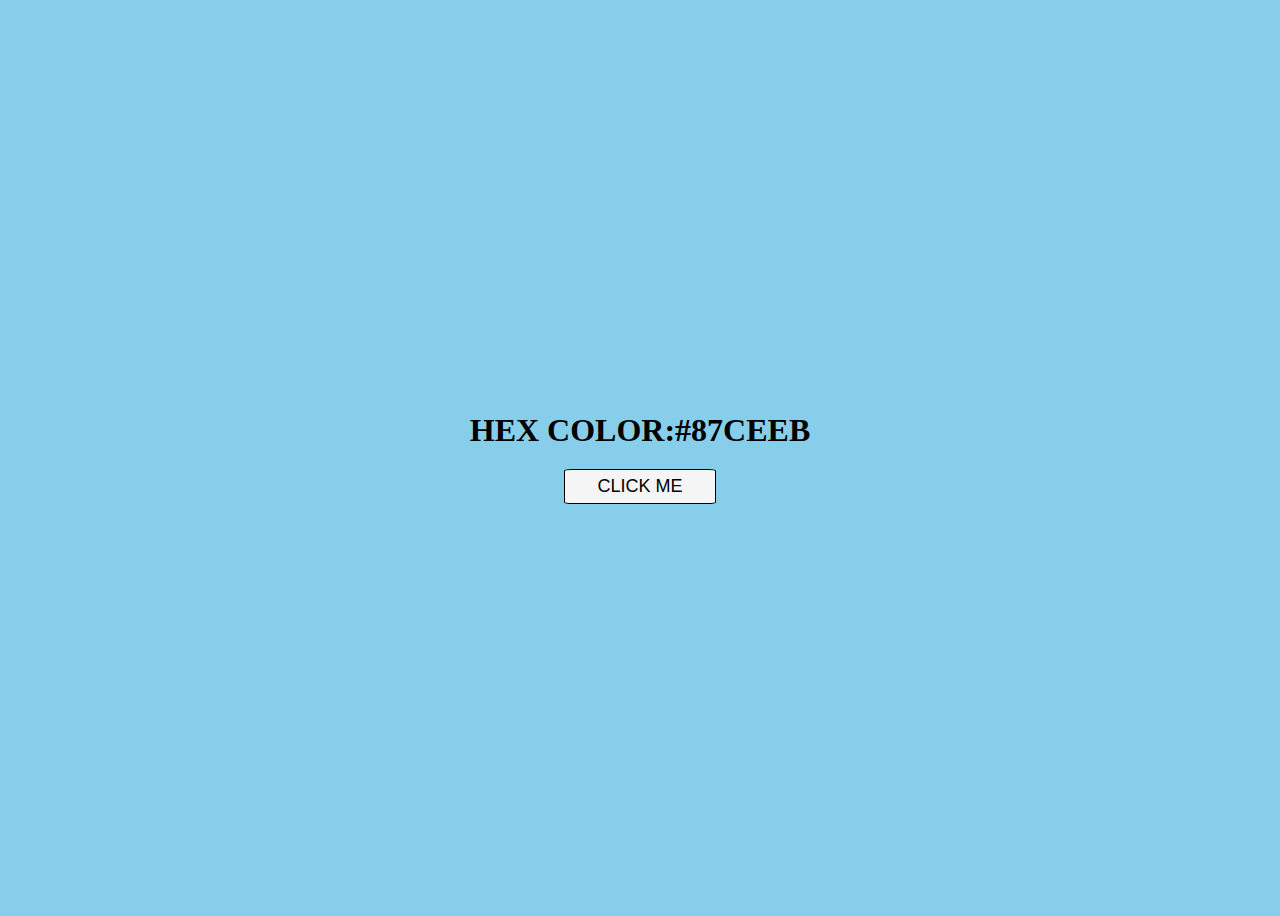
<file: mini-projects/Color flipper/index.html>
<!DOCTYPE html>
<html lang="en">
<head>
    <meta charset="UTF-8">
    <meta http-equiv="X-UA-Compatible" content="IE=edge">
    <meta name="viewport" content="width=device-width, initial-scale=1.0">
    <title>Document</title>
    <link rel="stylesheet" href="main.css">

</head>
<body>
    <div class = "container">
        <h1>HEX COLOR:#87CEEB<h1>
        <div class = "btn__container">
            <button id="click__button">CLICK ME</button>
        </div>
        
    </div>
    <script src="main.js"></script>
</body>
</html>
</file>
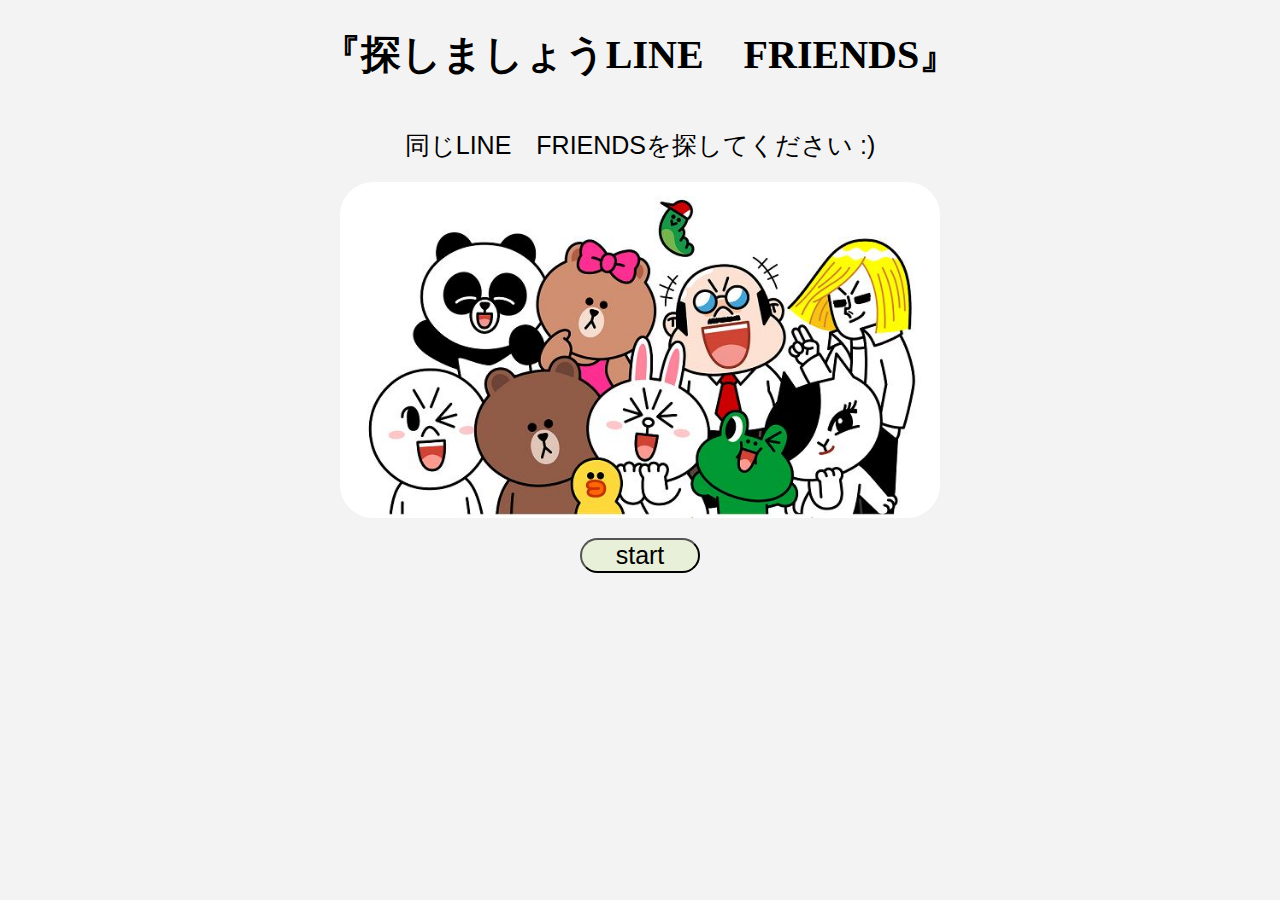
<file: mini-projects/Finding line friends/index.html>
<!DOCTYPE html>
<html lang="en">
<head>
    <meta charset="UTF-8">
    <meta http-equiv="X-UA-Compatible" content="IE=edge">
    <meta name="viewport" content="width=device-width, initial-scale=1.0">
    <link rel="stylesheet" href="style.css">
    <title>Finding line friends</title>
</head>
<body>
    <h1 class="title">『探しましょうLINE　FRIENDS』</h1>
    <section class="content-page">
        <div class="start-page">
            <div class="text-intro">同じLINE　FRIENDSを探してください :)</div>
            <img class="start-screen__img" alt="start screen image" src="images/start.JPG">
            <button class="start__btn">start</button>
        </div>
        <div class="game-page hidden">
            <div class="game-content">
                <div class="cover"></div>
                <div class="card-inside"></div>
            </div>
            <div class="game-info">
            <span>Left time</span>
            <span>solved problems</span>
            </div>
        </div>
    </section>
<script src="app.js"></script>
</body>
</html>
</file>
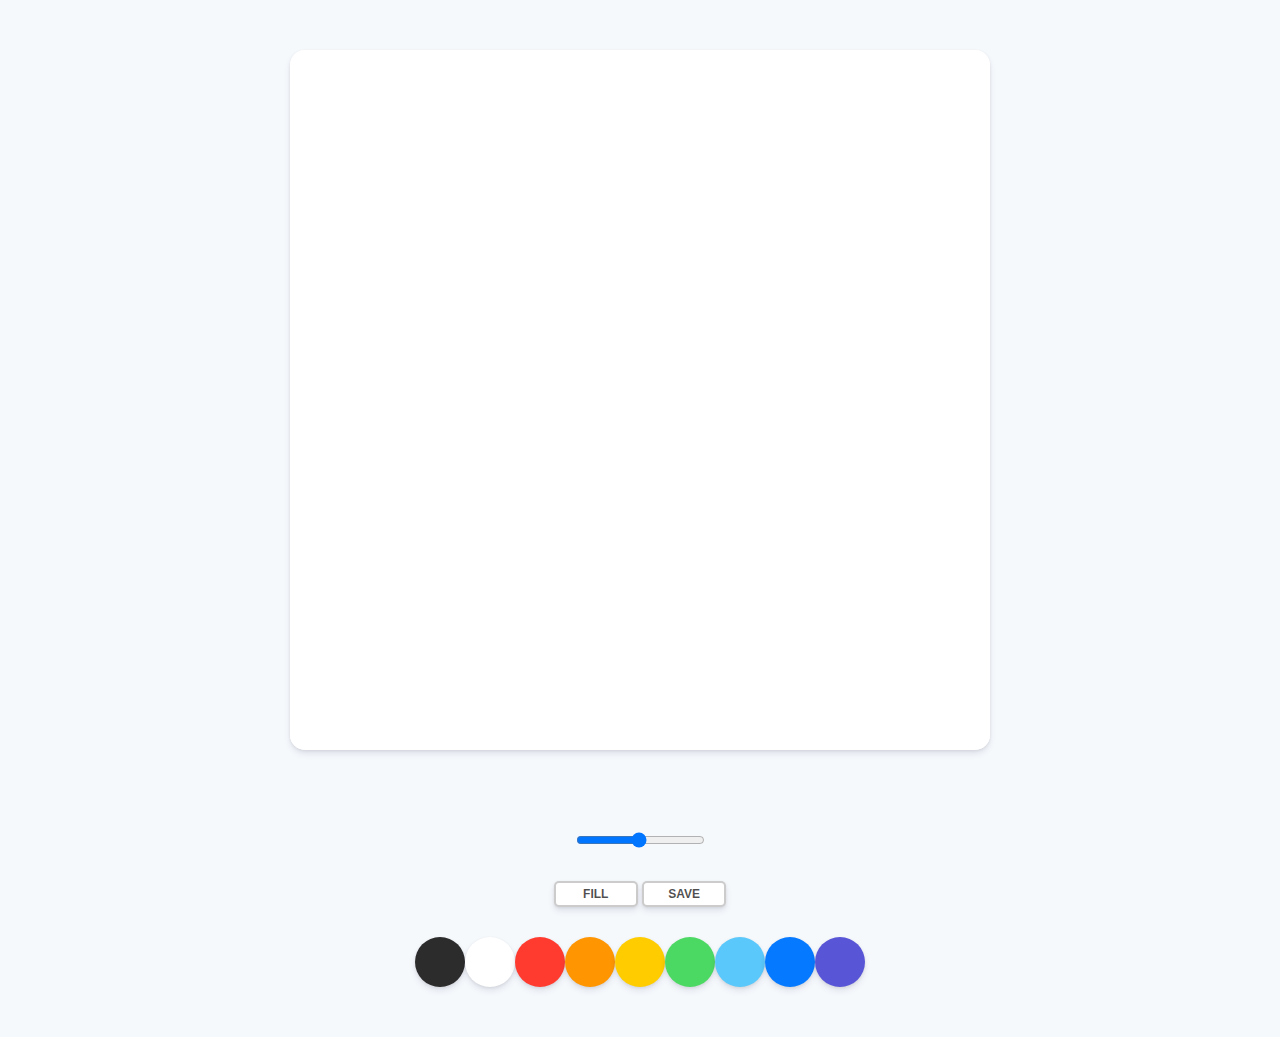
<file: mini-projects/Paint/index.html>
<!DOCTYPE html>
<html lang="en">
<head>
    <meta charset="UTF-8">
    <meta http-equiv="X-UA-Compatible" content="IE=edge">
    <meta name="viewport" content="width=device-width, initial-scale=1.0">
    <title>PaintJS</title>
    <link rel="stylesheet" href="styles.css">
</head>
<body>
    <canvas id = "jsCanvas" class="canvas"></canvas>
    <div class="controls">
        <div class="controls__range">
            <input type="range" id="jsRange" min="0.1" max="5.0" value="2.5" step="0.1">
        </div>
    <div class="controls__btns">
        <button id="jsMode">Fill</button>
        <button id="jsSave">Save</button>
    </div>

    <div class="controls__colors" id="jsColors">
        <div class="controls__color jsColor" style ="background-color:#2c2c2c" ></div>
        <div class="controls__color jsColor" style ="background-color:#FFFFFF" ></div>
        <div class="controls__color jsColor" style ="background-color:#FF3B30" ></div>
        <div class="controls__color jsColor" style ="background-color:#ff9500" ></div>
        <div class="controls__color jsColor" style ="background-color:#FFCC00" ></div>
        <div class="controls__color jsColor" style ="background-color:#4CD963" ></div>
        <div class="controls__color jsColor" style ="background-color:#5AC8FA" ></div>
        <div class="controls__color jsColor" style ="background-color:#0579FF" ></div>
        <div class="controls__color jsColor" style ="background-color:#5856D6" ></div>
    </div>
    </div>
    <script src=app.js></script>
</body>
</html>
</file>
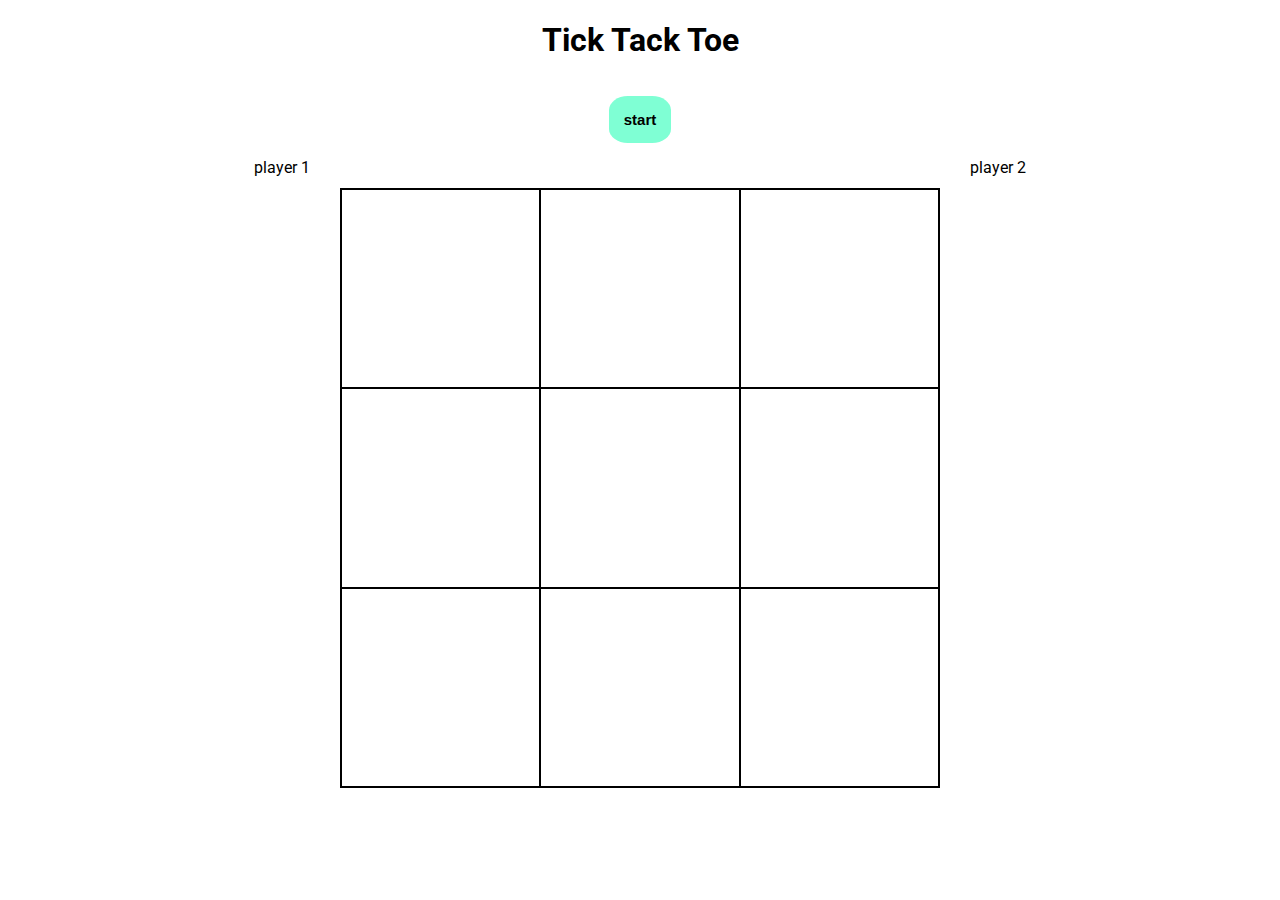
<file: mini-projects/Tick-tack-toe/index.html>
<!doctype html>
<html lang="ko">
<head>
  <meta charset="UTF-8">
  <meta name="viewport" content="width=device-width">
  <title>Tick Tack Toe</title>
  <link href="https://fonts.googleapis.com/css2?family=Roboto:wght@100;300;400;500;700;900&display=swap" rel="stylesheet" />
  <link href="./styles/index.css" rel="stylesheet" />
</head>
<body>
  <h1>Tick Tack Toe</h1>
  <button>start</button>

  </div>
  <section>
    <div class="player one">player 1</div>
    <div class="board">
      <!-- This is your board.. You can change if you want -->
      <div id="0"></div>
      <div id="1"></div>
      <div id="2"></div>
      <div id="3"></div>
      <div id="4"></div>
      <div id="5"></div>
      <div id="6"></div>
      <div id="7"></div>
      <div id="8"></div>
    </div>
    <div class="winner__board"></div>
    <div class="player two">player 2</div>
  </section>

  <script src="./app/index.js"></script>
</body>
</html>
</file>
<file: mini-projects/Color flipper/main.css>
body{
    background-color: skyblue;
    display: flex;
    align-items: center;
    justify-content: center;
    height: 100vh;
}

h1{
    text-align: center;
    margin: 10px;
}
.container{
    display: flex;
    flex-direction: column;
    justify-content: center;
    width:400px
}

.btn__container{
    display: flex;
    justify-content: center;
}

#click__button{
    font-size:10px;
    width: 40%;
    border-radius: 5%;
    border: 1px solid black;
    font-size: large;
    background-color: whitesmoke;
    padding:6px;
}
</file>
<file: mini-projects/Finding line friends/style.css>
body {
  background-color: rgb(243, 243, 243);
}

.hidden {
  display: none;
}
.start-screen__img {
  border-radius: 33px;
  width: 100%;
  height: 100%;
  margin: auto;
}
.title {
  text-align: center;
  font-size: 40px;
}
.content-page {
  width: 600px;
  height: 600px;
  margin: auto;
}
.start-page {
  display: flex;
  flex-direction: column;
  justify-content: center;
  align-items: center;
}
.text-intro {
  margin: 20px;
  font-size: 25px;
  font-family: Arial, Helvetica, sans-serif;
}

.start__btn {
  display: block;
  margin-top: 20px;
  width: 20%;
  height: 15%;
  font-size: 25px;
  background-color: rgb(233, 240, 217);
  border-radius: 20px;
}
.start__btn.hidden {
  display: none;
}
.start__btn:hover {
  background: rgb(248, 202, 150);
}
.game-content {
 position: relative;
}
.cover, .card-inside {
  width: 100%;
  display: flex;
  justify-content: center;
  align-items: center;
  flex-wrap: wrap;
}

.card-inside {
  position: absolute;
  top:0;
  z-index:-5;
}

.backside {
  width: 100%;
  display: flex;
  justify-content: center;
  align-items: center;
  flex-wrap: wrap;
  position: absolute;
  top: 0px;
  z-index: -2;
}

.game-page.hidden {
  display: none;
}
.item-list {
  width: 22%;
  height: 100px;
}
.item-list img {
  width: 100%;
  height: 100px;
}
.item-list:hover {
  cursor: pointer;
  filter: opacity(0.9) drop-shadow(0 0 0 rgb(0, 255, 234));
}
.game-info {
  bottom: 0px;
  position: fixed;
}
</file>
<file: mini-projects/Tick-tack-toe/styles/index.css>
html,
body {
  box-sizing: border-box;
  background-color: #ffffff;
  font-family: "Roboto", sans-serif;
}

*,
*:before,
*:after {
  box-sizing: inherit;
}

body {
  text-align: center;
}

button {
  margin: 15px;
  padding: 15px;
  font-size: 15px;
  font-weight: 700;
  background-color: aquamarine;
  border: none;
  border-radius: 30%;
}

button:hover {
  background-color: bisque;
}
section {
  display: flex;
  justify-content: center;
}
.main-logo {
  display: block;
  margin: 2em auto 0;
  height: 100px;
}

.board {
  width: 600px;
  height: 600px;
  border: 1px solid black;
  margin: 30px;
  display: flex;
  flex-wrap: wrap;
  justify-content: center;
  align-items: center;
  font-weight: 700;
  font-size: 80px;
  color: #2574d0;
}

.hidden {
  display: none;
}
.board div {
  border: 1px solid black;
  width: 33.33%;
  height: 33.33%;
  display: flex;
  justify-content: center;
  align-items: center;
  font-weight: 700;
}

.one.turn {
  color: blue;
}
.two.turn {
  color: red;
}
</file>
<file: mini-projects/Paint/styles.css>
@import "reset.css";
body {
  background-color: #f6f9fc;
  font-family: -apple-system, BlinkMacSystemFont, "Segoe UI", Roboto, Oxygen,
    Ubuntu, Cantarell, "Open Sans", "Helvetica Neue", sans-serif;
  display: flex;
  flex-direction: column;
  align-items: center;
  padding: 50px 0;
}

.canvas {
  width: 700px;
  height: 700px;
  background-color: white;
  border-radius: 15px;
  box-shadow: 0 4px 6px rgba(50, 50, 93, 0.11), 0 1px 3px rgba(0, 0, 0, 0.08);
}

.controls {
  margin-top: 80px;
  display: flex;
  flex-direction: column;
  align-items: center;
}

.controls .controls__btns {
  margin-bottom: 30px;
}

.controls__btns button {
  all: unset;
  cursor: pointer;
  background-color: white;
  padding: 5px 0px;
  width: 80px;
  text-align: center;
  border-radius: 5px;
  box-shadow: 0 4px 6px rgba(50, 50, 93, 0.11), 0 1px 3px rgba(0, 0, 0, 0.08);
  border: 2px solid rgba(0, 0, 0, 0.2);
  color: rgba(0, 0, 0, 0.7);
  text-transform: uppercase;
  font-weight: 600;
  font-size: 12px;
}

.controls_btns button:active {
  transform: scale(0.98);
}

.controls .controls__colors {
  display: flex;
}

.controls__colors .controls__color {
  width: 50px;
  height: 50px;
  border-radius: 25px;
  cursor: pointer;
  box-shadow: 0 4px 6px rgba(50, 50, 93, 0.11), 0 1px 3px rgba(0, 0, 0, 0.08);
}
.controls .controls__range {
  margin-bottom: 30px;
}
input[type="range"]::-moz-range-thumb {
  box-shadow: 1px 1px 1px #000000, 0px 0px 1px #0d0d0d;
  border: 1px solid #000000;
  height: 36px;
  width: 16px;
  border-radius: 3px;
  background: #ffffff;
  cursor: pointer;
}
</file>
